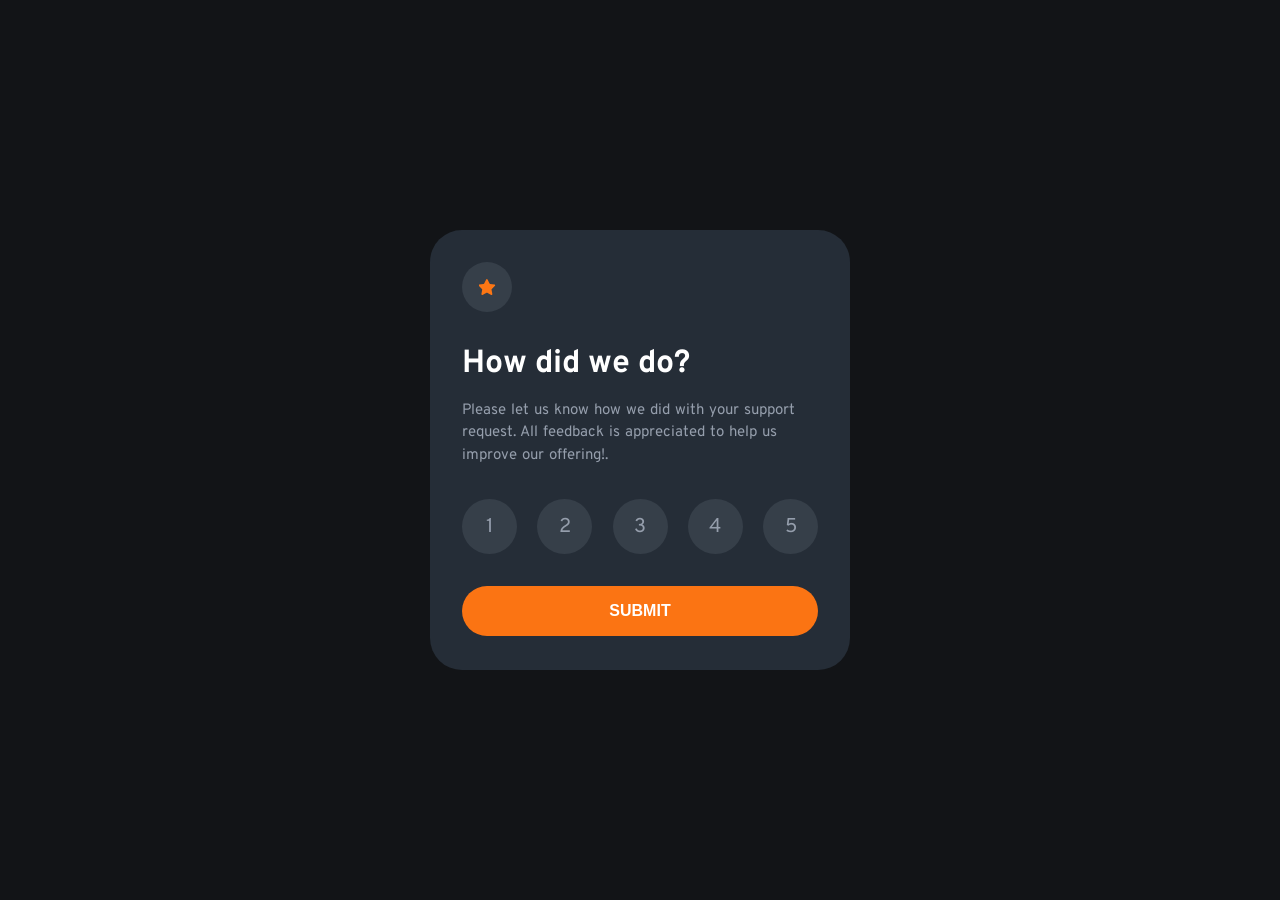
<file: index.html>
<!DOCTYPE html>
<html lang="en">
<head>
    <meta charset="UTF-8">
    <meta http-equiv="X-UA-Compatible" content="IE=edge">
    <meta name="viewport" content="width=device-width, initial-scale=1.0">
    <link rel="stylesheet" href="../css/style.css" type="text/css">  
    <link href="https://fonts.googleapis.com/css2?family=Overpass:wght@300&display=swap" rel="stylesheet">
    <link rel="shortcut icon" href="../assets/favicon-32x32.png" type="image/x-icon">
    <title>Interactive Rating Component Challenge</title>
</head>
<body>
    <section class="intro">
        <header>
            <nav class="logo">
                <img src="../assets/icon-star.svg" alt="star logo">
            </nav>
            <h1 class="intro-text header-text">
                How did we do?
            </h1>
        </header>
        <main>
           <p>
            Please let us know how we did with your support
            request. All feedback is appreciated to help us
            improve our offering!.
           </p>
           <div class="rating-container">
               <div class="rating rate1"><span>1</span></div>
               <div class="rating rate2"><span>2</span></div>
               <div class="rating rate3"><span>3</span></div>
               <div class="rating rate4"><span>4</span></div>
               <div class="rating rate5"><span>5</span></div>
           </div>
           <button type="submit" id="submit">SUBMIT</button>
        </main>
    </section>
    <main class="submitted">
        <section id="box1">
            <div class="svg">
                <svg width="162" height="108" xmlns="http://www.w3.org/2000/svg"><g fill="none"><path d="M30 93.744h-.044a23.456 23.456 0 0 1-1.61-.189.543.543 0 0 1 .155-1.076c.52.076 1.04.135 1.563.178a.538.538 0 0 1-.043 1.076l-.022.01Zm5.37-.205a.538.538 0 0 1-.08-1.076 19.51 19.51 0 0 0 1.54-.306.536.536 0 0 1 .645.403.538.538 0 0 1-.397.646c-.537.129-1.074.236-1.611.323l-.097.01Zm-12.137-1.312a.536.536 0 0 1-.183-.033 24.346 24.346 0 0 1-1.525-.608.539.539 0 0 1 .424-.99c.483.21.983.404 1.472.587a.538.538 0 0 1-.188 1.044Zm18.759-.829a.538.538 0 0 1-.242-1.022c.467-.226.934-.479 1.39-.742a.536.536 0 1 1 .538.93c-.478.275-.967.538-1.45.78a.536.536 0 0 1-.258.054h.022Zm-24.994-2.292a.536.536 0 0 1-.29-.08c-.457-.29-.913-.597-1.36-.91a.536.536 0 1 1 .612-.882c.436.307.876.597 1.322.883a.538.538 0 0 1-.284.99Zm30.772-1.544a.537.537 0 0 1-.408-.193.539.539 0 0 1 .06-.759l.117-.124c.355-.306.715-.624 1.074-.957a.537.537 0 1 1 .73.79c-.375.345-.74.673-1.106.985l-.123.102a.537.537 0 0 1-.344.156Zm-36.326-2.69a.537.537 0 0 1-.36-.14c-.402-.37-.8-.747-1.18-1.124a.539.539 0 0 1 .751-.769c.376.371.763.737 1.155 1.076a.538.538 0 0 1 .032.764.537.537 0 0 1-.398.194Zm41.305-2.21a.537.537 0 0 1-.398-.899c.355-.393.715-.79 1.074-1.2a.537.537 0 1 1 .806.71c-.365.415-.725.818-1.074 1.21a.537.537 0 0 1-.408.152v.026ZM6.724 79.723a.537.537 0 0 1-.424-.204 41.79 41.79 0 0 1-.989-1.308.539.539 0 0 1 .124-.753.536.536 0 0 1 .746.124c.312.425.629.85.962 1.27a.539.539 0 0 1-.42.871Zm50.579-2.383a.539.539 0 0 1-.419-.877c.338-.414.677-.828 1.015-1.253a.537.537 0 1 1 .838.672l-1.02 1.259a.537.537 0 0 1-.414.199ZM2.9 73.887a.537.537 0 0 1-.473-.312c-.257-.5-.499-1-.714-1.485a.539.539 0 0 1 .685-.72c.133.052.24.154.298.285.21.462.44.946.687 1.425a.539.539 0 0 1-.483.786v.021Zm58.753-2.028a.537.537 0 0 1-.424-.866l.988-1.275a.537.537 0 1 1 .848.656l-.988 1.275a.537.537 0 0 1-.424.188v.022ZM.682 67.286a.537.537 0 0 1-.537-.462A17.06 17.06 0 0 1 0 65.16a.538.538 0 1 1 1.074 0c.018.519.063 1.036.134 1.55a.539.539 0 0 1-.462.607l-.064-.032Zm65.24-.973a.537.537 0 0 1-.43-.867l.984-1.28a.536.536 0 0 1 .853.65l-.993 1.265a.537.537 0 0 1-.414.21v.022Zm88.49-2.96a.724.724 0 0 1-.15 0 .537.537 0 0 1-.366-.666c.134-.474.28-.99.424-1.544a.538.538 0 0 1 .655-.388.537.537 0 0 1 .382.662c-.145.538-.29 1.076-.43 1.565a.537.537 0 0 1-.515.372Zm-84.247-2.592a.536.536 0 0 1-.424-.867l.983-1.28a.54.54 0 1 1 .854.662l-.989 1.275a.537.537 0 0 1-.413.183l-.01.027Zm-68.924-.382a.536.536 0 0 1-.156 0 .538.538 0 0 1-.355-.673 21.47 21.47 0 0 1 .537-1.565.537.537 0 1 1 .994.403c-.193.49-.37.985-.537 1.474a.537.537 0 0 1-.473.334l-.01.027Zm154.782-3.863a.311.311 0 0 1-.102 0 .538.538 0 0 1-.43-.624c.097-.538.188-1.044.28-1.582a.545.545 0 1 1 1.073.178c-.09.538-.182 1.076-.279 1.614a.537.537 0 0 1-.542.414ZM74.46 55.209a.537.537 0 0 1-.424-.872l1.004-1.27a.537.537 0 1 1 .838.673l-.999 1.264a.537.537 0 0 1-.408.205h-.01ZM4.436 54.165a.539.539 0 0 1-.43-.855c.323-.436.666-.872 1.02-1.297a.537.537 0 1 1 .822.694 22.92 22.92 0 0 0-.977 1.237.537.537 0 0 1-.435.221Zm74.408-4.417a.539.539 0 0 1-.414-.877l1.026-1.248a.537.537 0 1 1 .843.667l-1.02 1.243a.537.537 0 0 1-.435.215Zm78.124-.161h-.043a.538.538 0 0 1-.494-.576c.043-.538.075-1.076.107-1.614a.538.538 0 0 1 .564-.538c.295.018.52.27.505.565a54.253 54.253 0 0 1-.107 1.614.538.538 0 0 1-.532.549ZM9.28 49.13a.537.537 0 0 1-.338-.958c.8-.646 1.316-.99 1.337-1.006a.536.536 0 0 1 .59.898s-.499.334-1.25.942a.536.536 0 0 1-.35.124h.011Zm74.075-4.74a.537.537 0 0 1-.403-.888c.35-.408.704-.817 1.074-1.22a.537.537 0 1 1 .806.71c-.355.403-.71.806-1.074 1.215a.537.537 0 0 1-.414.183h.01Zm73.742-1.797a.537.537 0 0 1-.537-.505 54.325 54.325 0 0 0-.118-1.614.54.54 0 1 1 1.074-.097c.048.538.091 1.076.118 1.614 0 .285-.221.52-.505.538l-.032.064Zm-69.064-3.416a.537.537 0 0 1-.392-.904c.365-.398.735-.79 1.106-1.178a.536.536 0 0 1 .779.737l-1.074 1.173a.537.537 0 0 1-.44.172h.02Zm68.092-3.502a.537.537 0 0 1-.537-.409 22.668 22.668 0 0 0-.408-1.533.539.539 0 0 1 1.03-.307c.151.538.296 1.05.425 1.587a.539.539 0 0 1-.398.651l-.112.01Zm-63.221-1.512a.537.537 0 0 1-.376-.92l1.165-1.13a.537.537 0 1 1 .763.76c-.387.365-.768.741-1.155 1.118a.537.537 0 0 1-.419.172h.022Zm5.14-4.745a.537.537 0 0 1-.355-.941l1.235-1.076a.539.539 0 1 1 .693.828c-.408.34-.817.689-1.225 1.039a.537.537 0 0 1-.37.15h.021Zm55.197-.575c-.247-.468-.505-.931-.779-1.378a.537.537 0 1 1 .918-.554c.285.463.537.947.811 1.431a.539.539 0 0 1-.478.791.537.537 0 0 1-.472-.29ZM103.5 25.055a.539.539 0 0 1-.322-.974c.44-.322.88-.634 1.32-.946a.537.537 0 0 1 .845.394.54.54 0 0 1-.227.488l-1.3.93a.536.536 0 0 1-.338.108h.022Zm46.132-1.56a.537.537 0 0 1-.381-.161c-.359-.359-.74-.717-1.144-1.076a.536.536 0 1 1 .709-.807c.408.36.81.742 1.197 1.135a.539.539 0 0 1 0 .759.537.537 0 0 1-.403.15h.022Zm-40.279-2.28a.537.537 0 0 1-.274-1.001c.473-.275.946-.538 1.418-.797a.54.54 0 0 1 .81.474.542.542 0 0 1-.273.468c-.467.253-.929.538-1.39.785a.536.536 0 0 1-.344.07h.053Zm34.737-1.894a.504.504 0 0 1-.258-.07c-.451-.248-.924-.49-1.407-.716a.539.539 0 0 1 .462-.974c.499.237.988.49 1.46.748a.538.538 0 0 1-.257 1.012Zm-28.49-1.195a.537.537 0 0 1-.2-1.038c.505-.204 1.01-.398 1.52-.581a.537.537 0 0 1 .366 1.011c-.495.178-.989.366-1.483.57a.536.536 0 0 1-.247.038h.043Zm22.045-1.452a.777.777 0 0 1-.156 0c-.505-.15-1.02-.29-1.53-.41a.553.553 0 0 1 .252-1.075c.537.129 1.074.269 1.611.425a.542.542 0 0 1-.15 1.076l-.027-.016Zm-15.456-.597a.537.537 0 0 1-.118-1.066c.537-.107 1.074-.21 1.61-.29a.543.543 0 0 1 .59.735.544.544 0 0 1-.423.34c-.537.082-1.036.178-1.557.286a.365.365 0 0 1-.102-.005Zm8.555-.603h-.038a32.41 32.41 0 0 0-1.579-.06.538.538 0 0 1 0-1.075c.537 0 1.074.027 1.638.06a.538.538 0 0 1-.032 1.075h.01Z" fill="#E6E6E6"/><path fill="#39475F" d="M119.847 100.221H58.146L70.332.793h55.025l5.747 7.601z"/><path fill="#61728D" d="M113.172 100.221H51.465L63.651.793h61.706z"/><path fill="#181F27" d="M110.132 81.354H58.576l8.791-71.695h51.557z"/><path fill="#1E252E" d="m92.743 50.055 14.897.177-.29 2.308-14.607-.252z"/><path fill="#39475F" d="m51.465 100.221 7.422 6.864 60.037.915.923-7.779z"/><path d="M99.096 29.058s2.572.183 3.888 5.03c1.316 4.847.865 18.377.865 18.377l-11.096-.177s-5.537-20.137 6.343-23.23Z" fill="#2D394B"/><path fill="#FC7614" d="M5.42 32.843 45.778 0l21.18 26.119L26.603 58.96z"/><path fill="#FFF" d="M27.49 21.931 45.56 7.226l3.497 4.313-18.07 14.706z"/><path d="m25.272 45.175 5.338-4.345a2.772 2.772 0 0 1 3.902.404 2.781 2.781 0 0 1-.404 3.91l-5.338 4.344a2.772 2.772 0 0 1-3.903-.404 2.781 2.781 0 0 1 .405-3.91ZM37.33 35.365l16.89-13.743a2.772 2.772 0 0 1 3.902.404 2.781 2.781 0 0 1-.405 3.909L40.83 39.679a2.772 2.772 0 0 1-3.903-.404 2.781 2.781 0 0 1 .405-3.91Z" fill="#FFF" opacity=".46"/><ellipse fill="#FFF" opacity=".3" cx="17.937" cy="33.636" rx="3.673" ry="3.68"/><ellipse fill="#FFF" opacity=".3" cx="21.664" cy="30.284" rx="3.673" ry="3.68"/><path d="M99.096 29.058s-5.838 2.103-3.803 18.581c1.493 12.073-3.55 28.056-11.004 28.25-7.454.193-21.202-.463-21.202-.463s7.159-18.56 5.676-34.145a14.786 14.786 0 0 1 .763-6.456c.87-2.373 2.487-4.842 5.494-5.245 6.004-.818 24.076-.522 24.076-.522Z" fill="#BAD6FA"/><path d="m58.957 76.63 26.342-.537s-4.017-3.992-4.27-14.154l-36.234.538a31.494 31.494 0 0 0 2.841 7.531 12.547 12.547 0 0 0 11.32 6.623Z" fill="#546F8D"/><path fill="#2D394B" d="m78.21 14.834-.918 6.041h26.621l.806-6.041z"/><path d="M85.54 86.19c-2.872-2.517-7.416-2.022-9.446 1.222a4.955 4.955 0 0 0-.8 2.647c0 3.98 2.744 6.59 8.227 5.492 4.184-.839 5.779-6.073 2.02-9.36Z" fill="#FFF" opacity=".48"/><ellipse fill="#FC7614" cx="147.188" cy="81.542" rx="14.812" ry="14.837"/><path d="M73.731 35.75a.537.537 0 0 1-.038-1.076c.113 0 11.343-.828 17.363-.29a.54.54 0 0 1-.096 1.076c-5.908-.538-17.079.274-17.186.285l-.043.005Zm-.891 7.279a.538.538 0 0 1-.038-1.076c.113 0 11.342-.828 17.363-.29a.54.54 0 0 1-.097 1.076c-5.907-.538-17.073.28-17.185.285l-.043.005Zm-.102 7.564a.538.538 0 0 1-.043-1.076c.112 0 11.347-.829 17.362-.29a.54.54 0 0 1-.096 1.075c-5.908-.538-17.073.28-17.186.286l-.037.005Zm-.715 7.564a.537.537 0 0 1-.037-1.076c.112 0 11.342-.829 17.362-.285a.54.54 0 0 1-.096 1.076c-5.908-.538-17.073.28-17.186.285h-.043Z" fill="#FFF"/></g></svg>
            </div>
            <div class="rating-text submitted">
                <p class="text submitted"></p>
            </div>
        </section>
        <section id="box2">
          <h1 class="submitted">
              Thank you!
          </h1>
           <div class="feedback-text submitted">
               <p>
                   We appreciate you taking the time to give a rating.
                   If you ever need more support, don't hesitate to
                   get in touch!
               </p>
           </div>
        </section>
    </main>
    <script src="../js/app.js"></script>
</body>
</html>
</file>
<file: css/style.css>
* {
  margin: 0;
  padding: 0;
  box-sizing: border-box;
}

body {
  height: 100vh;
  width: 100vw;
  background-color: hsl(216, 12%, 8%);
  color: white;
  display: flex;
  justify-content: center;
  align-items: center;
  font-family: "Overpass", sans-serif;
}

section.intro {
  margin: 0 1rem;
  padding: 2rem 2rem;
  border-radius: 2rem;
  background: hsl(213, 19%, 18%);
  display: flex;
  flex-flow: column nowrap;
}

header > nav.logo {
  background: hsl(213, 15%, 25%);
  position: relative;
  width: 40px;
  height: 40px;
  border-radius: 50%;
  margin-bottom: 1rem;
}

header > nav.logo > img {
  transform: translate(-50%, -50%);
  position: absolute;
  top: 50%;
  left: 50%;
}

h1.intro-text {
  width: 100%;
  font-family: "Overpass", sans-serif;
  font-size: 2rem;
  padding: 1rem 0rem;
}

main p {
  word-spacing: 1px;
  font-size: 15px;
  line-height: 1.4rem;
  color: hsl(217, 12%, 63%);
}

.rating-container {
  width: 100%;
  min-height: 100px;
  display: flex;
  align-items: center;
  justify-content: space-between;
  padding: 2rem 0;
}

.rating {
  width: 45px;
  height: 45px;
  border-radius: 50%;
  background: hsl(213, 15%, 25%);
  position: relative;
  color: hsl(217, 12%, 63%);
  transition: all 0.5s ease;
  cursor: pointer;
}

.rating span {
  position: absolute;
  top: 50%;
  left: 50%;
  font-size: 20px;
  transform: translate(-50%, -50%);
}

button {
  width: 100%;
  height: 50px;
  border-radius: 2rem;
  background: hsl(25, 97%, 53%);
  border: none;
  font-size: 1rem;
  color: hsl(0, 0%, 100%);
  font-weight: 600;
  transition: all 0.3s ease;
}

button:hover {
  background: hsl(0, 0%, 100%);
  color: hsl(25, 97%, 53%);
}

.rate1:hover {
  background: hsl(217, 12%, 63%);
  color: hsl(0, 0%, 100%);
}

.rate2:hover {
  background: hsl(217, 12%, 63%);
  color: hsl(0, 0%, 100%);
}

.rate3:hover {
  background: hsl(217, 12%, 63%);
  color: hsl(0, 0%, 100%);
}

.rate4:hover {
  background: hsl(217, 12%, 63%);
  color: hsl(0, 0%, 100%);
}

.rate5:hover {
  background: hsl(217, 12%, 63%);
  color: hsl(0, 0%, 100%);
}
span {
  pointer-events: none;
}

.rating.active {
  background: hsl(25, 97%, 53%);
  color: hsl(0, 0%, 100%);
}

@media screen and (min-width: 440px) {
  section.intro {
    width: 420px;
    height: 440px;
    padding: 2rem 2rem;
    border-radius: 2rem;
    background: hsl(213, 19%, 18%);
  }

  .svg {
    padding: 1rem 0rem;
  }

  body {
    height: 100vh;
    width: 100vw;
    background-color: hsl(216, 12%, 8%);
    color: white;
    display: flex;
    justify-content: center;
    align-items: center;
  }

  header > nav.logo {
    background: hsl(213, 15%, 25%);
    position: relative;
    width: 50px;
    height: 50px;
    border-radius: 50%;
    margin-bottom: 1rem;
  }

  .rating {
    width: 55px;
    height: 55px;
    border-radius: 50%;
    background: hsl(213, 15%, 25%);
    position: relative;
    color: hsl(217, 12%, 63%);
    transition: all 0.5s ease;
  }
}

main.submitted {
  width: 420px;
  height: 440px;
  display: none;
  padding: 2rem 2rem;
  border-radius: 2rem;
  background: hsl(213, 19%, 18%);
  flex-flow: column nowrap;
  align-items: center;
}

.rating-text {
  margin-bottom: 1rem;
  padding: 0.5rem 1rem;
  background: hsl(213, 15%, 25%);
  border-radius: 2rem;
}

.text.submitted {
  color: hsl(25, 97%, 53%);
  text-align: center;
}

h1.submitted {
  text-align: center;
  font-size: 2rem;
  font-weight: 900;
  padding: 1rem 0rem;
}

.feedback-text.submitted p {
  text-align: center;
  font-size: 1rem;
  color: hsl(217, 12%, 63%);
  line-height: 1.5;
}
</file>
